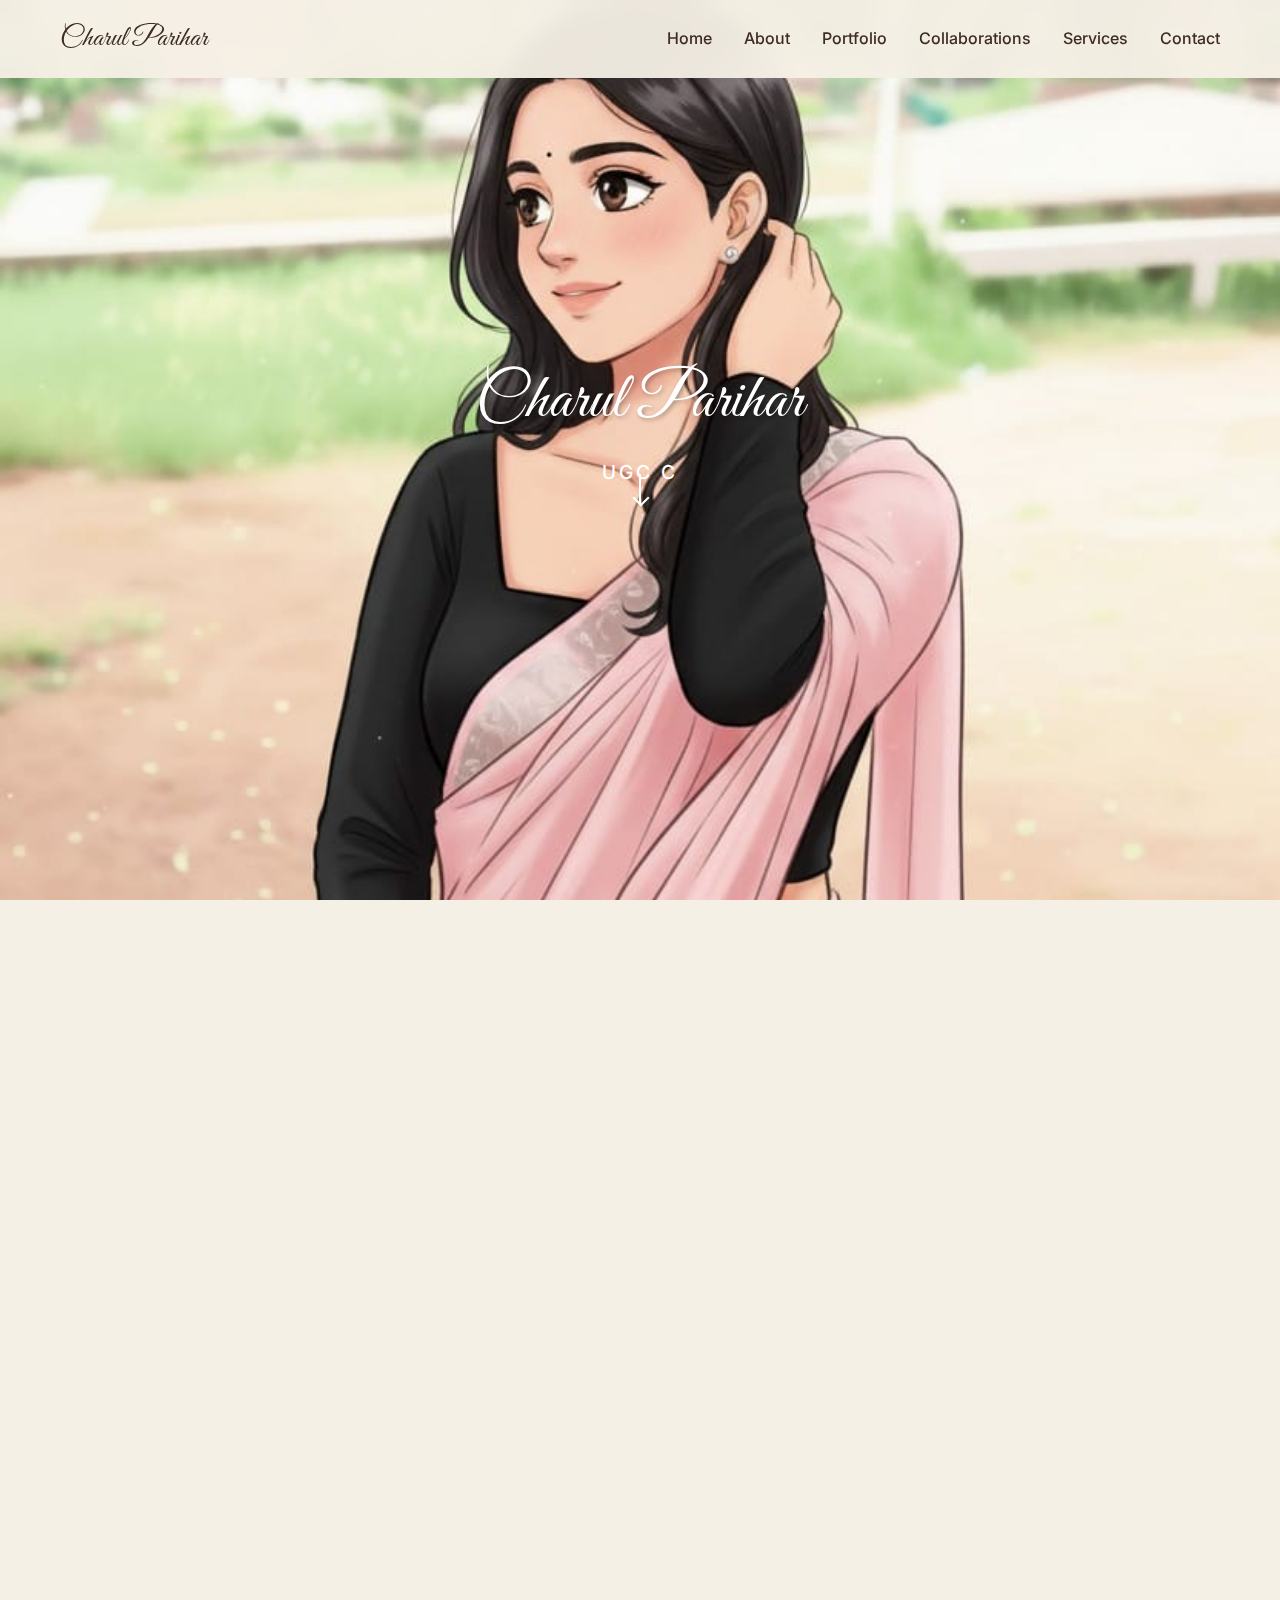
<file: index.html>
<!DOCTYPE html>
<html lang="en">
<head>
    <meta charset="UTF-8">
    <meta name="viewport" content="width=device-width, initial-scale=1.0">
    <title>Charul Parihar - UGC Creator</title>
    
    <!-- Google Fonts -->
    <link rel="preconnect" href="https://fonts.googleapis.com">
    <link rel="preconnect" href="https://fonts.gstatic.com" crossorigin>
    <link href="https://fonts.googleapis.com/css2?family=Playfair+Display:wght@400;500;600;700&family=Inter:wght@300;400;500;600&family=Great+Vibes&family=Dancing+Script:wght@400;500;600;700&display=swap" rel="stylesheet">
    
    <!-- Swiper CSS -->
    <link rel="stylesheet" href="https://cdn.jsdelivr.net/npm/swiper@11/swiper-bundle.min.css">
    
    <!-- Custom CSS -->
    <link rel="stylesheet" href="style.css">
</head>
<body>
    <!-- Navigation -->
    <nav class="navbar">
        <div class="nav-container">
            <div class="nav-logo">
                <span class="logo-text">Charul Parihar</span>
            </div>
            <div class="nav-menu" id="nav-menu">
                <a href="#home" class="nav-link">Home</a>
                <a href="#about" class="nav-link">About</a>
                <a href="#portfolio" class="nav-link">Portfolio</a>
                <a href="#collaborations" class="nav-link">Collaborations</a>
                <a href="#services" class="nav-link">Services</a>
                <a href="#contact" class="nav-link">Contact</a>
            </div>
            <div class="hamburger" id="hamburger">
                <span class="bar"></span>
                <span class="bar"></span>
                <span class="bar"></span>
            </div>
        </div>
    </nav>

    <!-- Hero Section -->
    <section id="home" class="hero">
        <div class="hero-background">
            <img src="./Anime.jpg" alt="Charul Parihar" class="hero-image">
            <div class="hero-overlay"></div>
        </div>
        <div class="hero-content">
            <h1 class="hero-name">Charul Parihar</h1>
            <p class="hero-title">UGC CREATOR</p>
            <div class="scroll-indicator">
                <div class="scroll-arrow"></div>
            </div>
        </div>
    </section>

    <!-- About Section -->
    <section id="about" class="about">
        <div class="container">
            <div class="about-content">
                <div class="about-images">
                    <div class="profile-image-container">
                        <img src="./Profile.jpg" alt="Charul Parihar" class="profile-image">
                    </div>
                </div>
                <div class="about-text">
                    <h2 class="section-title">ABOUT ME</h2>
                    <h3 class="about-name">Charul Parihar</h3>
                    <p class="about-description">
                        I am a dedicated fashion enthusiast who thrives on expressing my unique personality through creative and stylish outfit choices. Fashion is my Canvas for self - expression , and I constantly explore new trends and ideas to curate distinctive looks that reflect my individuality . My love for fashion extends beyond a hobby , it's an integral part of who I am , allowing me to showcase my creativity and personality to the world .
                    </p>
                    <div class="about-stats">
                        <div class="stat">
                            <span class="stat-number">2+</span>
                            <span class="stat-label">Years Experience</span>
                        </div>
                        <div class="stat">
                            <span class="stat-number">50+</span>
                            <span class="stat-label">Brands Worked With</span>
                        </div>
                        <div class="stat">
                            <span class="stat-number">100+</span>
                            <span class="stat-label">Projects Completed</span>
                        </div>
                    </div>
                </div>
            </div>
        </div>
    </section>

    <!-- Portfolio Quote Section -->
    <section class="portfolio-quote">
        <div class="quote-background">
            <img src="[data-uri]" alt="Portfolio Background" class="quote-image">
            <div class="quote-overlay"></div>
        </div>
        <div class="quote-content">
            <p class="quote-text">"Creating content that connects with your audience can result in increased conversions."</p>
            <span class="quote-author">Charul Parihar</span>
        </div>
    </section>

    <!-- Portfolio Showcase -->
    <section id="portfolio" class="portfolio">
        <div class="container">
            <h2 class="section-title">PORTFOLIO</h2>
            <div class="portfolio-carousel">
                <div class="swiper portfolio-swiper">
                    <div class="swiper-wrapper">
                        <div class="swiper-slide">
                            <div class="portfolio-item">
                                <img src="./P1.jpg" alt="Portfolio 1" class="portfolio-image">
                                <div class="portfolio-overlay">
                                    <h4>Lifestyle Content</h4>
                                    <p>Authentic daily moments</p>
                                </div>
                            </div>
                        </div>
                        <div class="swiper-slide">
                            <div class="portfolio-item">
                                <img src="./P2.jpg" alt="Portfolio 2" class="portfolio-image">
                                <div class="portfolio-overlay">
                                    <h4>Product Showcase</h4>
                                    <p>Creative product photography</p>
                                </div>
                            </div>
                        </div>
                        <div class="swiper-slide">
                            <div class="portfolio-item">
                                <img src="./P4.jpg" alt="Portfolio 3" class="portfolio-image">
                                <div class="portfolio-overlay">
                                    <h4>Brand Collaboration</h4>
                                    <p>Strategic brand partnerships</p>
                                </div>
                            </div>
                        </div>
                        <div class="swiper-slide">
                            <div class="portfolio-item">
                                <img src="./P3.jpg" alt="Portfolio 4" class="portfolio-image">
                                <div class="portfolio-overlay">
                                    <h4>Social Media Content</h4>
                                    <p>Engaging social posts</p>
                                </div>
                            </div>
                        </div>
                    </div>
                    <div class="swiper-pagination"></div>
                    <div class="swiper-button-next"></div>
                    <div class="swiper-button-prev"></div>
                </div>
            </div>
        </div>
    </section>

    <!-- Collaborations Section -->
    <section id="collaborations" class="collaborations">
        <div class="container">
            <h2 class="section-title">COLLABORATIONS</h2>
            <p class="collaborations-intro">Check out my latest brand collaborations and Instagram content</p>
            <div class="collaborations-carousel">
                <div class="swiper collaborations-swiper">
                    <div class="swiper-wrapper">
                        <div class="swiper-slide">
                            <div class="collaboration-item">
                                <div class="collaboration-image">
                                    <div class="instagram-thumbnail" data-url="https://www.instagram.com/reel/DPA9zzakyXP/?igsh=MTUzaDNrd2xhOHdrNQ==">
                                        <div class="loading-placeholder">
                                            <div class="loading-spinner"></div>
                                            <p>Loading Instagram content...</p>
                                        </div>
                                    </div>
                                    <div class="collaboration-overlay">
                                        <div class="collaboration-content">
                                            <h4>Fashion Brand Partnership</h4>
                                            <p>Lifestyle content creation for sustainable fashion brand</p>
                                            <a href="https://www.instagram.com/reel/DPA9zzakyXP/?igsh=MTUzaDNrd2xhOHdrNQ==" target="_blank" class="collab-link">View Post</a>
                                        </div>
                                    </div>
                                </div>
                            </div>
                        </div>
                        <div class="swiper-slide">
                            <div class="collaboration-item">
                                <div class="collaboration-image">
                                    <div class="instagram-thumbnail" data-url="https://www.instagram.com/reel/DO-nS3LEk4q/?igsh=MTIweDlsY3U3NHhkdw==">
                                        <div class="loading-placeholder">
                                            <div class="loading-spinner"></div>
                                            <p>Loading Instagram content...</p>
                                        </div>
                                    </div>
                                    <div class="collaboration-overlay">
                                        <div class="collaboration-content">
                                            <h4>Beauty Product Launch</h4>
                                            <p>Product showcase and review for new skincare line</p>
                                            <a href="https://www.instagram.com/reel/DO-nS3LEk4q/?igsh=MTIweDlsY3U3NHhkdw==" target="_blank" class="collab-link">View Post</a>
                                        </div>
                                    </div>
                                </div>
                            </div>
                        </div>
                        <div class="swiper-slide">
                            <div class="collaboration-item">
                                <div class="collaboration-image">
                                    <div class="instagram-thumbnail" data-url="https://www.instagram.com/reel/DF2dGXrTwOd/?igsh=MXF0eDN4bzNwZTFiZQ==">
                                        <div class="loading-placeholder">
                                            <div class="loading-spinner"></div>
                                            <p>Loading Instagram content...</p>
                                        </div>
                                    </div>
                                    <div class="collaboration-overlay">
                                        <div class="collaboration-content">
                                            <h4>Lifestyle Brand Campaign</h4>
                                            <p>Authentic daily moments for home decor brand</p>
                                            <a href="https://www.instagram.com/reel/DF2dGXrTwOd/?igsh=MXF0eDN4bzNwZTFiZQ==" target="_blank" class="collab-link">View Post</a>
                                        </div>
                                    </div>
                                </div>
                            </div>
                        </div>
                        <div class="swiper-slide">
                            <div class="collaboration-item">
                                <div class="collaboration-image">
                                    <div class="instagram-thumbnail" data-url="https://www.instagram.com/reel/DOigQ_JEVfG/?igsh=MXY2cGIwam5xNXB5Mw==">
                                        <div class="loading-placeholder">
                                            <div class="loading-spinner"></div>
                                            <p>Loading Instagram content...</p>
                                        </div>
                                    </div>
                                    <div class="collaboration-overlay">
                                        <div class="collaboration-content">
                                            <h4>Fitness Brand Partnership</h4>
                                            <p>Workout content and product integration</p>
                                            <a href="https://www.instagram.com/reel/DOigQ_JEVfG/?igsh=MXY2cGIwam5xNXB5Mw==" target="_blank" class="collab-link">View Post</a>
                                        </div>
                                    </div>
                                </div>
                            </div>
                        </div>
                        <div class="swiper-slide">
                            <div class="collaboration-item">
                                <div class="collaboration-image">
                                    <div class="instagram-thumbnail" data-url="https://www.instagram.com/reel/DO-FAJkAT2z/?igsh=MW02NXhnMXF5b3dxMQ==">
                                        <div class="loading-placeholder">
                                            <div class="loading-spinner"></div>
                                            <p>Loading Instagram content...</p>
                                        </div>
                                    </div>
                                    <div class="collaboration-overlay">
                                        <div class="collaboration-content">
                                            <h4>Food & Beverage Brand</h4>
                                            <p>Creative food photography and recipe content</p>
                                            <a href="https://www.instagram.com/reel/DO-FAJkAT2z/?igsh=MW02NXhnMXF5b3dxMQ==" target="_blank" class="collab-link">View Post</a>
                                        </div>
                                    </div>
                                </div>
                            </div>
                        </div>
                        <div class="swiper-slide">
                            <div class="collaboration-item">
                                <div class="collaboration-image">
                                    <div class="instagram-thumbnail" data-url="https://www.instagram.com/reel/DOxM85XgYzh/?igsh=azg0a2F6aXRtejdr">
                                        <div class="loading-placeholder">
                                            <div class="loading-spinner"></div>
                                            <p>Loading Instagram content...</p>
                                        </div>
                                    </div>
                                    <div class="collaboration-overlay">
                                        <div class="collaboration-content">
                                            <h4>Tech Brand Collaboration</h4>
                                            <p>Gadget review and lifestyle integration</p>
                                            <a href="https://www.instagram.com/reel/DOxM85XgYzh/?igsh=azg0a2F6aXRtejdr" target="_blank" class="collab-link">View Post</a>
                                        </div>
                                    </div>
                                </div>
                            </div>
                        </div>
                        <div class="swiper-slide">
                            <div class="collaboration-item">
                                <div class="collaboration-image">
                                    <div class="instagram-thumbnail" data-url="https://www.instagram.com/reel/DO_E9eCEWbF/?igsh=ZGNtNjh1bmw5bjBk">
                                        <div class="loading-placeholder">
                                            <div class="loading-spinner"></div>
                                            <p>Loading Instagram content...</p>
                                        </div>
                                    </div>
                                    <div class="collaboration-overlay">
                                        <div class="collaboration-content">
                                            <h4>Lifestyle Content Creation</h4>
                                            <p>Authentic daily moments and brand storytelling</p>
                                            <a href="https://www.instagram.com/reel/DO_E9eCEWbF/?igsh=ZGNtNjh1bmw5bjBk" target="_blank" class="collab-link">View Post</a>
                                        </div>
                                    </div>
                                </div>
                            </div>
                        </div>
                    </div>
                    <div class="swiper-pagination"></div>
                    <div class="swiper-button-next"></div>
                    <div class="swiper-button-prev"></div>
                </div>
            </div>
            <div class="collaborations-cta">
                <p class="collaborations-text">Interested in collaborating with me?</p>
                <a href="#contact" class="cta-button">Let's Work Together</a>
            </div>
        </div>
    </section>

    <!-- Services Section -->
    <section id="services" class="services">
        <div class="container">
            <h2 class="section-title">SERVICES</h2>
            <div class="services-grid">
                <div class="service-card">
                    <div class="service-icon">📱</div>
                    <h3>Social Media Content</h3>
                    <p>Instagram posts, stories, and reels that engage your audience and drive conversions.</p>
                </div>
                <div class="service-card">
                    <div class="service-icon">🎥</div>
                    <h3>Video Production</h3>
                    <p>High-quality video content for TikTok, Instagram Reels, and YouTube Shorts.</p>
                </div>
                <div class="service-card">
                    <div class="service-icon">📸</div>
                    <h3>Product Photography</h3>
                    <p>Stunning product shots that showcase your brand in the best light.</p>
                </div>
                <div class="service-card">
                    <div class="service-icon">🤝</div>
                    <h3>Brand Partnerships</h3>
                    <p>Long-term collaborations that build authentic relationships with your audience.</p>
                </div>
                <div class="service-card">
                    <div class="service-icon">📊</div>
                    <h3>Content Strategy</h3>
                    <p>Data-driven content planning to maximize engagement and ROI.</p>
                </div>
            </div>
        </div>
    </section>

    <!-- Why UGC Section -->
    <section class="why-ugc">
        <div class="container">
            <div class="why-content">
                <div class="why-text">
                    <h2 class="section-subtitle">WHY UGC</h2>
                    <h3 class="why-title">Why Choose UGC?</h3>
                    <p class="why-description">
                        Choosing a UGC creator can bring numerous benefits to your brand or business. By collaborating with a UGC creator, you can harness the power of authentic content that resonates with your target audience. UGC creators like me understand the nuances of social media platforms and can create content that feels genuine and relatable.
                    </p>
                    <ul class="why-benefits">
                        <li>Authentic storytelling that builds trust</li>
                        <li>Trend-aware content that performs well</li>
                        <li>Cost-effective compared to traditional advertising</li>
                        <li>Higher engagement rates and conversion</li>
                        <li>Fresh perspective on your brand</li>
                    </ul>
                </div>
                <div class="why-cta">
                    <a href="#contact" class="cta-button">Work With Me</a>
                </div>
            </div>
        </div>
    </section>

    <!-- Testimonials Section -->
    <section class="testimonials">
        <div class="container">
            <h2 class="section-title">What My Clients Say</h2>
            <div class="testimonials-carousel">
                <div class="swiper testimonials-swiper">
                    <div class="swiper-wrapper">
                        <div class="swiper-slide">
                            <div class="testimonial-card">
                                <div class="testimonial-content">
                                    <p>"Charul is incredibly fast and always on trend. She's become our go-to UGC creator as she is always so reliable and completely understands our consumer."</p>
                                </div>
                                <div class="testimonial-author">
                                    <div class="author-avatar">L</div>
                                    <div class="author-info">
                                        <h4>Mehak</h4>
                                        <span>Brand Manager</span>
                                    </div>
                                </div>
                            </div>
                        </div>
                        <div class="swiper-slide">
                            <div class="testimonial-card">
                                <div class="testimonial-content">
                                    <p>"Working with Charul was a game-changer for our brand. Her content consistently outperforms our expectations and drives real results."</p>
                                </div>
                                <div class="testimonial-author">
                                    <div class="author-avatar">S</div>
                                    <div class="author-info">
                                        <h4>Khushi</h4>
                                        <span>Marketing Director</span>
                                    </div>
                                </div>
                            </div>
                        </div>
                        <div class="swiper-slide">
                            <div class="testimonial-card">
                                <div class="testimonial-content">
                                    <p>"Charul's understanding of Gen-Z culture and social media trends is unmatched. She creates content that truly resonates with our target audience."</p>
                                </div>
                                <div class="testimonial-author">
                                    <div class="author-avatar">M</div>
                                    <div class="author-info">
                                        <h4>Dev</h4>
                                        <span>Creative Director</span>
                                    </div>
                                </div>
                            </div>
                        </div>
                    </div>
                    <div class="swiper-pagination"></div>
                </div>
            </div>
        </div>
    </section>

    <!-- Contact Section -->
    <section id="contact" class="contact">
        <div class="container">
            <div class="contact-content">
                <div class="contact-info">
                    <h2 class="section-title">Contact Me</h2>
                    <p class="contact-intro">
                        I am currently taking bookings for the new year, please get in touch today so I can block out some time for you.
                    </p>
                    <div class="contact-details">
                        <div class="contact-item">
                            <span class="contact-icon">📧</span>
                            <a href="mailto:charulparihar163@gmail.com" class="contact-link">charulparihar163@gmail.com</a>
                        </div>
                        <div class="contact-item">
                            <span class="contact-icon">📱</span>
                            <a href="https://instagram.com/cherryyy.73" target="_blank" class="contact-link">@cherryyy.73</a>
                        </div>
                        
                        
                    </div>
                </div>
                <div class="contact-form">
                    <form action="mailto:charulparihar163@gmail.com" method="post" enctype="text/plain">
                        <div class="form-group">
                            <input type="text" name="name" placeholder="Your Name" required>
                        </div>
                        <div class="form-group">
                            <input type="email" name="email" placeholder="Your Email" required>
                        </div>
                        <div class="form-group">
                            <input type="text" name="subject" placeholder="Subject" required>
                        </div>
                        <div class="form-group">
                            <textarea name="message" placeholder="Your Message" rows="5" required></textarea>
                        </div>
                        <button type="submit" class="submit-button">Send Message</button>
                    </form>
                </div>
            </div>
        </div>
    </section>

    <!-- Thank You Section -->
    <section class="thank-you">
        <div class="thank-you-background">
            <img src="./Thank%20you.jpg" alt="Thank You Background" class="thank-you-image">
            <div class="thank-you-overlay"></div>
        </div>
        <div class="thank-you-content">
            <h2 class="thank-you-text">Thank You</h2>
            <p class="thank-you-name">Charul Parihar</p>
        </div>
    </section>

    <!-- Floating CTA Button -->
    <div class="floating-cta">
        <a href="#contact" class="floating-button">Let's Work Together</a>
    </div>

    <!-- Scripts -->
    <script src="https://cdn.jsdelivr.net/npm/swiper@11/swiper-bundle.min.js"></script>
    <script src="script.js"></script>
</body>
</html>
</file>
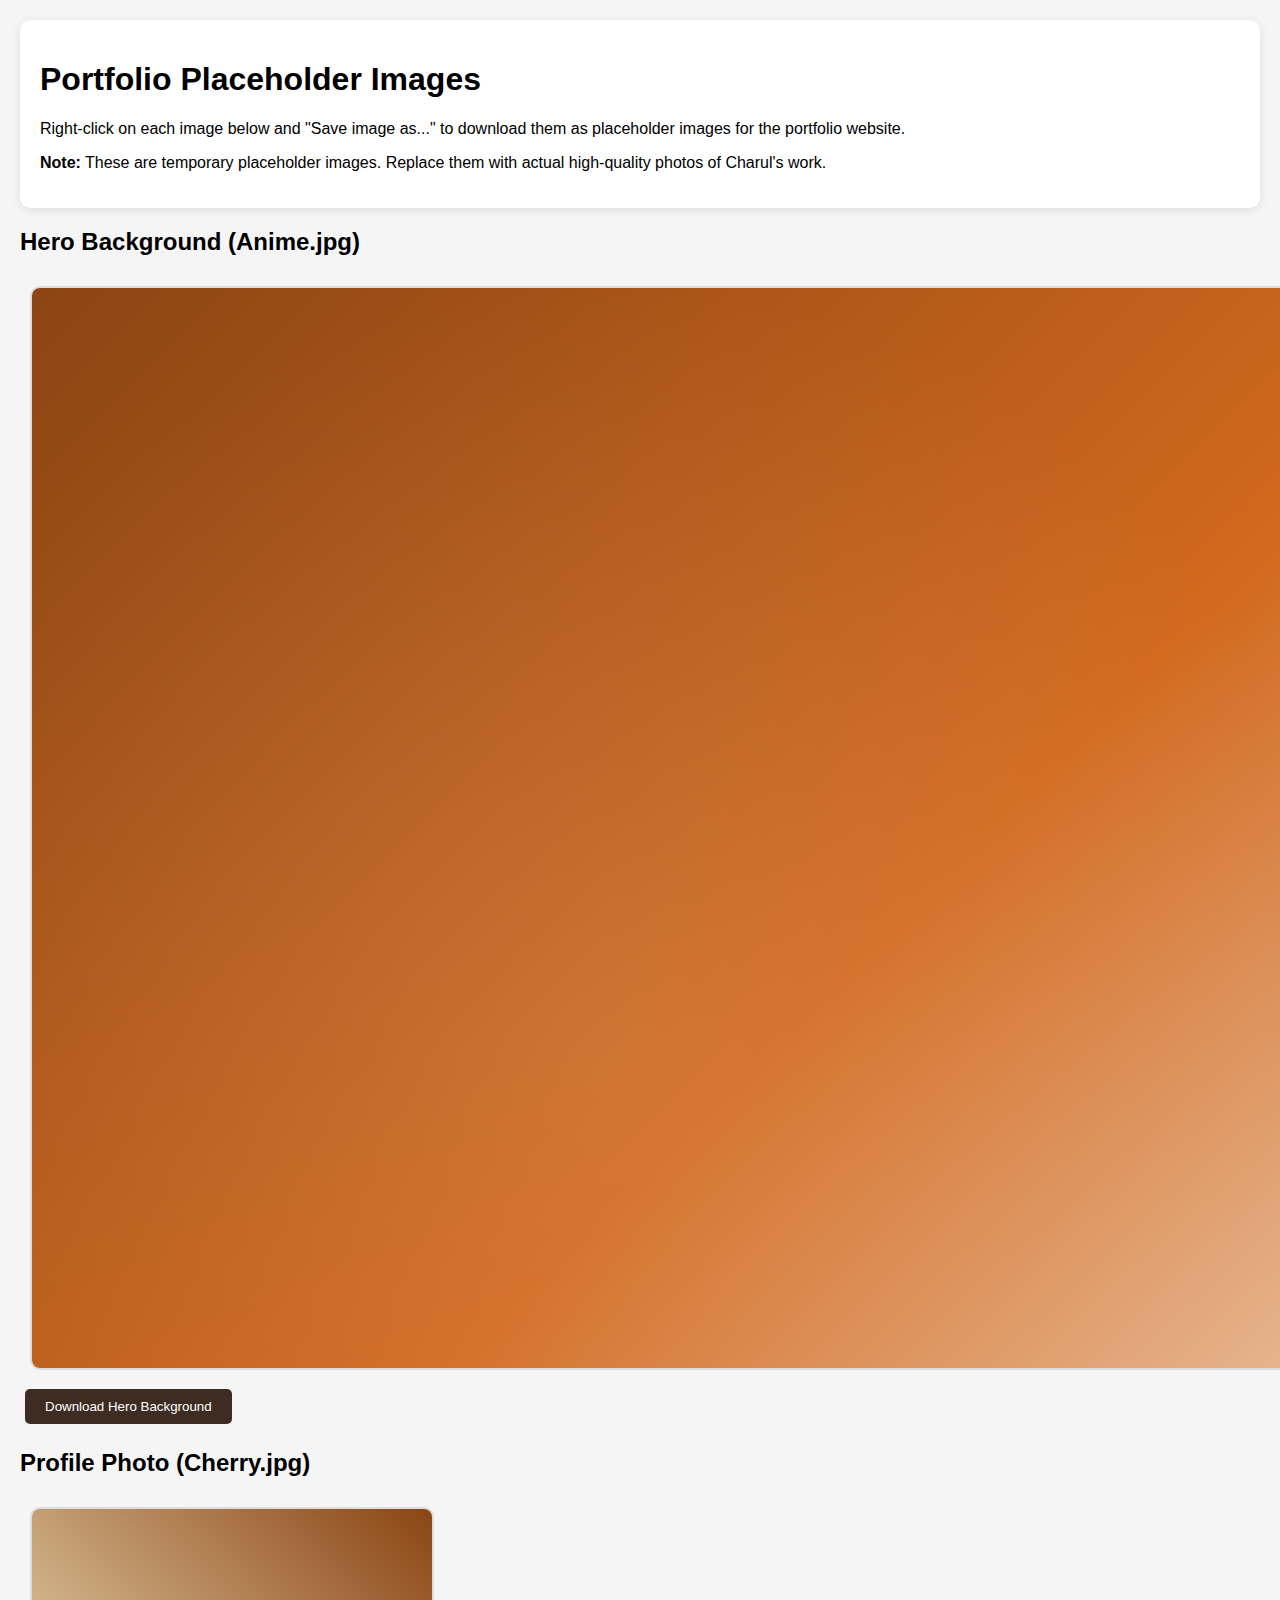
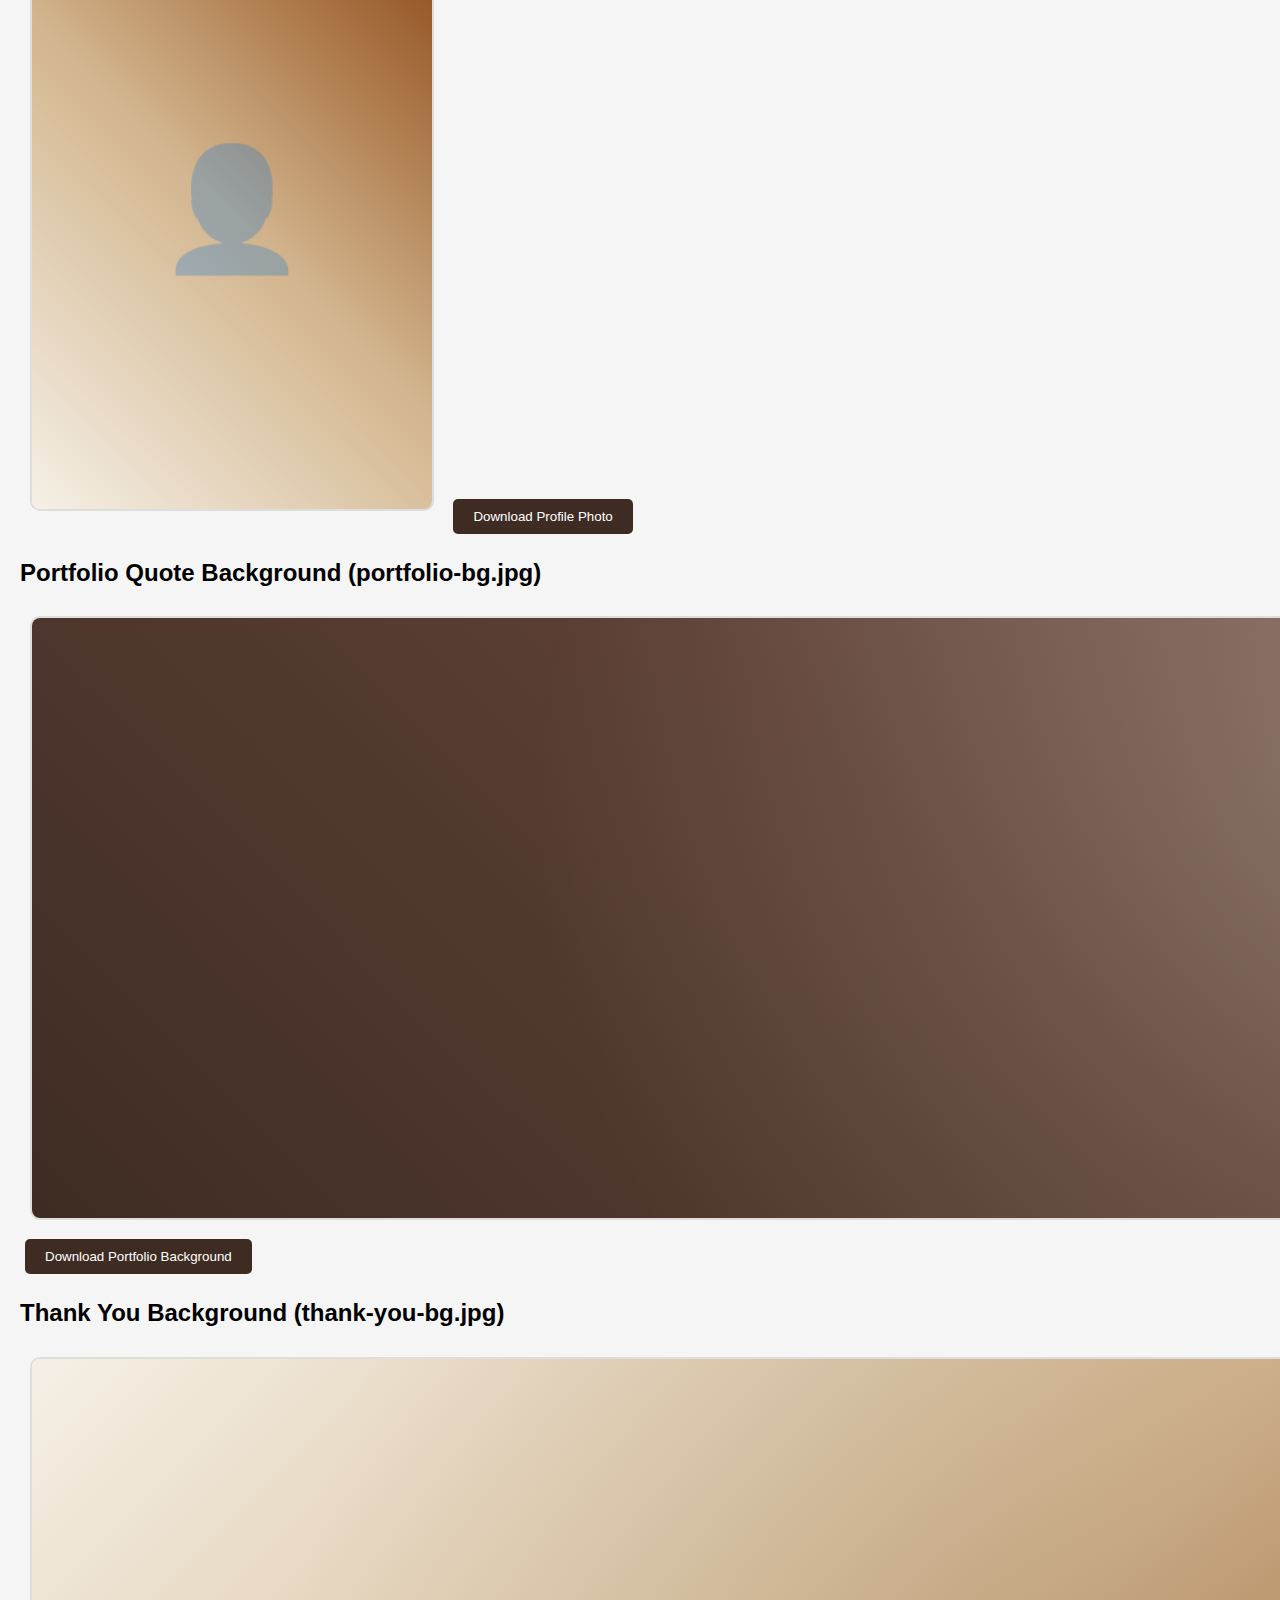
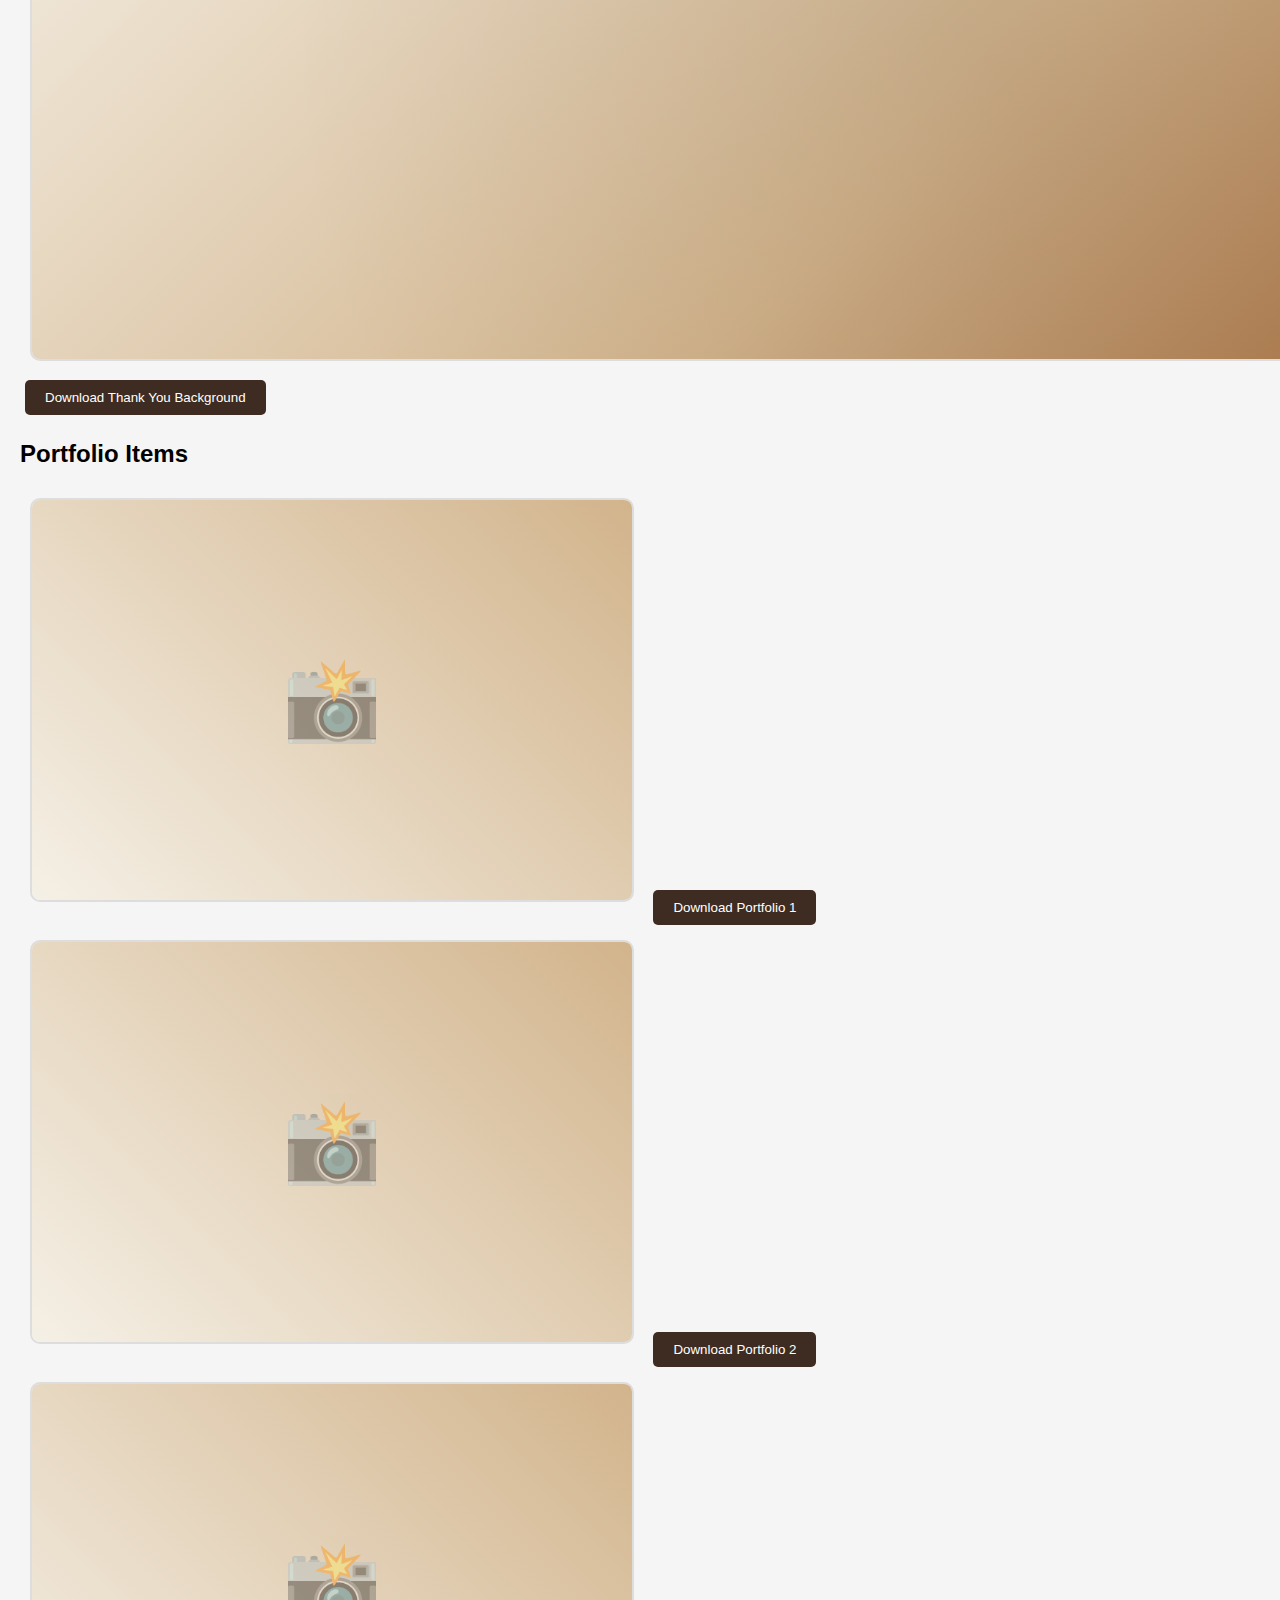
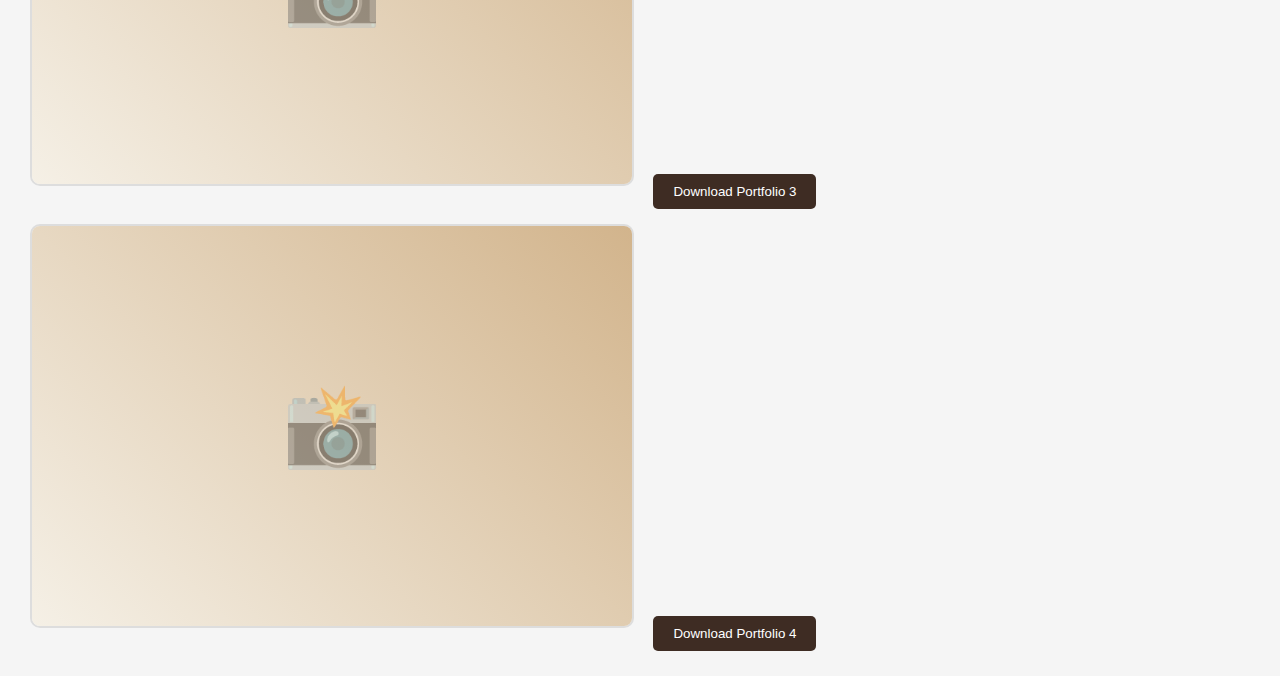
<file: placeholder-generator.html>
<!DOCTYPE html>
<html lang="en">
<head>
    <meta charset="UTF-8">
    <meta name="viewport" content="width=device-width, initial-scale=1.0">
    <title>Placeholder Image Generator</title>
    <style>
        body {
            font-family: Arial, sans-serif;
            margin: 20px;
            background: #f5f5f5;
        }
        .placeholder {
            display: inline-block;
            margin: 10px;
            border: 2px solid #ddd;
            border-radius: 10px;
            overflow: hidden;
        }
        .hero-bg {
            width: 1920px;
            height: 1080px;
            background: linear-gradient(135deg, #8B4513 0%, #D2691E 50%, #F5F0E6 100%);
            position: relative;
        }
        .hero-bg::before {
            content: '';
            position: absolute;
            top: 0;
            left: 0;
            right: 0;
            bottom: 0;
            background: radial-gradient(circle at 30% 70%, rgba(255,255,255,0.1) 0%, transparent 50%);
        }
        .profile-img {
            width: 400px;
            height: 600px;
            background: linear-gradient(45deg, #F5F0E6 0%, #D2B48C 50%, #8B4513 100%);
            position: relative;
        }
        .profile-img::before {
            content: '👤';
            position: absolute;
            top: 50%;
            left: 50%;
            transform: translate(-50%, -50%);
            font-size: 120px;
            opacity: 0.3;
        }
        .portfolio-bg {
            width: 1920px;
            height: 600px;
            background: linear-gradient(45deg, #3E2C23 0%, #5D4037 50%, #8D6E63 100%);
            position: relative;
        }
        .portfolio-bg::before {
            content: '';
            position: absolute;
            top: 0;
            left: 0;
            right: 0;
            bottom: 0;
            background: radial-gradient(circle at 70% 30%, rgba(245,240,230,0.2) 0%, transparent 60%);
        }
        .thank-you-bg {
            width: 1920px;
            height: 600px;
            background: linear-gradient(135deg, #F5F0E6 0%, #D2B48C 50%, #8B4513 100%);
            position: relative;
        }
        .thank-you-bg::before {
            content: '';
            position: absolute;
            top: 0;
            left: 0;
            right: 0;
            bottom: 0;
            background: radial-gradient(circle at 50% 50%, rgba(62,44,35,0.1) 0%, transparent 70%);
        }
        .portfolio-item {
            width: 600px;
            height: 400px;
            background: linear-gradient(45deg, #F5F0E6 0%, #D2B48C 100%);
            position: relative;
        }
        .portfolio-item::before {
            content: '📸';
            position: absolute;
            top: 50%;
            left: 50%;
            transform: translate(-50%, -50%);
            font-size: 80px;
            opacity: 0.4;
        }
        .portfolio-item:nth-child(2) {
            background: linear-gradient(45deg, #8B4513 0%, #D2691E 100%);
        }
        .portfolio-item:nth-child(3) {
            background: linear-gradient(45deg, #5D4037 0%, #8D6E63 100%);
        }
        .portfolio-item:nth-child(4) {
            background: linear-gradient(45deg, #3E2C23 0%, #5D4037 100%);
        }
        .instructions {
            background: white;
            padding: 20px;
            border-radius: 10px;
            margin-bottom: 20px;
            box-shadow: 0 2px 10px rgba(0,0,0,0.1);
        }
        .download-btn {
            background: #3E2C23;
            color: white;
            padding: 10px 20px;
            border: none;
            border-radius: 5px;
            cursor: pointer;
            margin: 5px;
        }
        .download-btn:hover {
            background: #5D4037;
        }
    </style>
</head>
<body>
    <div class="instructions">
        <h1>Portfolio Placeholder Images</h1>
        <p>Right-click on each image below and "Save image as..." to download them as placeholder images for the portfolio website.</p>
        <p><strong>Note:</strong> These are temporary placeholder images. Replace them with actual high-quality photos of Charul's work.</p>
    </div>

    <h2>Hero Background (Anime.jpg)</h2>
    <div class="placeholder">
        <div class="hero-bg"></div>
    </div>
    <button class="download-btn" onclick="downloadImage('hero-bg', 'Anime.jpg')">Download Hero Background</button>

    <h2>Profile Photo (Cherry.jpg)</h2>
    <div class="placeholder">
        <div class="profile-img"></div>
    </div>
    <button class="download-btn" onclick="downloadImage('profile-img', 'Cherry.jpg')">Download Profile Photo</button>

    <h2>Portfolio Quote Background (portfolio-bg.jpg)</h2>
    <div class="placeholder">
        <div class="portfolio-bg"></div>
    </div>
    <button class="download-btn" onclick="downloadImage('portfolio-bg', 'portfolio-bg.jpg')">Download Portfolio Background</button>

    <h2>Thank You Background (thank-you-bg.jpg)</h2>
    <div class="placeholder">
        <div class="thank-you-bg"></div>
    </div>
    <button class="download-btn" onclick="downloadImage('thank-you-bg', 'thank-you-bg.jpg')">Download Thank You Background</button>

    <h2>Portfolio Items</h2>
    <div class="placeholder">
        <div class="portfolio-item"></div>
    </div>
    <button class="download-btn" onclick="downloadImage('portfolio-item', 'portfolio-1.jpg')">Download Portfolio 1</button>

    <div class="placeholder">
        <div class="portfolio-item"></div>
    </div>
    <button class="download-btn" onclick="downloadImage('portfolio-item', 'portfolio-2.jpg')">Download Portfolio 2</button>

    <div class="placeholder">
        <div class="portfolio-item"></div>
    </div>
    <button class="download-btn" onclick="downloadImage('portfolio-item', 'portfolio-3.jpg')">Download Portfolio 3</button>

    <div class="placeholder">
        <div class="portfolio-item"></div>
    </div>
    <button class="download-btn" onclick="downloadImage('portfolio-item', 'portfolio-4.jpg')">Download Portfolio 4</button>

    <script>
        function downloadImage(elementClass, filename) {
            const element = document.querySelector('.' + elementClass);
            const canvas = document.createElement('canvas');
            const ctx = canvas.getContext('2d');
            
            // Set canvas size
            canvas.width = element.offsetWidth;
            canvas.height = element.offsetHeight;
            
            // Get computed styles
            const styles = window.getComputedStyle(element);
            const background = styles.background;
            
            // Create gradient based on background
            if (background.includes('linear-gradient')) {
                // This is a simplified approach - in a real implementation,
                // you'd parse the CSS gradient and recreate it on canvas
                ctx.fillStyle = '#F5F0E6';
                ctx.fillRect(0, 0, canvas.width, canvas.height);
            }
            
            // Convert to image and download
            const link = document.createElement('a');
            link.download = filename;
            link.href = canvas.toDataURL('image/jpeg', 0.8);
            link.click();
        }
    </script>
</body>
</html>
</file>
<file: style.css>
/* Reset and Base Styles */
* {
    margin: 0;
    padding: 0;
    box-sizing: border-box;
}

:root {
    --beige: #F5F0E6;
    --dark-brown: #3E2C23;
    --white: #FFFFFF;
    --light-beige: #FAF7F0;
    --accent-brown: #5D4037;
    --text-light: #8D6E63;
}

html {
    scroll-behavior: smooth;
}

body {
    font-family: 'Inter', sans-serif;
    line-height: 1.6;
    color: var(--dark-brown);
    background-color: var(--beige);
    overflow-x: hidden;
}

.container {
    max-width: 1200px;
    margin: 0 auto;
    padding: 0 20px;
}

/* Typography */
h1, h2, h3, h4, h5, h6 {
    font-family: 'Playfair Display', serif;
    font-weight: 600;
    line-height: 1.2;
}

.section-title {
    font-size: 1.2rem;
    font-weight: 500;
    color: var(--text-light);
    text-transform: uppercase;
    letter-spacing: 2px;
    margin-bottom: 2rem;
}

/* Navigation */
.navbar {
    position: fixed;
    top: 0;
    width: 100%;
    background-color: rgba(245, 240, 230, 0.95);
    backdrop-filter: blur(10px);
    z-index: 1000;
    transition: all 0.3s ease;
}

.nav-container {
    max-width: 1200px;
    margin: 0 auto;
    padding: 1rem 20px;
    display: flex;
    justify-content: space-between;
    align-items: center;
}

.logo-text {
    font-family: 'Great Vibes', cursive;
    font-size: 1.8rem;
    color: var(--dark-brown);
    font-weight: 500;
}

.nav-menu {
    display: flex;
    gap: 2rem;
}

.nav-link {
    text-decoration: none;
    color: var(--dark-brown);
    font-weight: 500;
    transition: color 0.3s ease;
    position: relative;
}

.nav-link:hover {
    color: var(--accent-brown);
}

.nav-link::after {
    content: '';
    position: absolute;
    bottom: -5px;
    left: 0;
    width: 0;
    height: 2px;
    background-color: var(--accent-brown);
    transition: width 0.3s ease;
}

.nav-link:hover::after {
    width: 100%;
}

.hamburger {
    display: none;
    flex-direction: column;
    cursor: pointer;
}

.bar {
    width: 25px;
    height: 3px;
    background-color: var(--dark-brown);
    margin: 3px 0;
    transition: 0.3s;
}

/* Hero Section */
.hero {
    height: 100vh;
    position: relative;
    display: flex;
    align-items: center;
    justify-content: center;
    overflow: hidden;
}

.hero-background {
    position: absolute;
    top: 0;
    left: 0;
    width: 100%;
    height: 100%;
    z-index: -2;
}

.hero-image {
    width: 100%;
    height: 100%;
    object-fit: cover;
    object-position: center;
}

.hero-overlay {
    position: absolute;
    top: 0;
    left: 0;
    width: 100%;
    height: 100%;
    background: linear-gradient(135deg, rgba(62, 44, 35, 0.4) 0%, rgba(245, 240, 230, 0.3) 100%);
    z-index: -1;
}

.hero-content {
    text-align: center;
    color: var(--white);
    z-index: 1;
    animation: fadeInUp 1s ease-out;
}

.hero-name {
    font-family: 'Great Vibes', cursive;
    font-size: 4rem;
    font-weight: 400;
    margin-bottom: 1rem;
    text-shadow: 2px 2px 4px rgba(0, 0, 0, 0.3);
}

.hero-title {
    font-size: 1.2rem;
    font-weight: 500;
    letter-spacing: 3px;
    text-transform: uppercase;
    margin-bottom: 3rem;
}

.scroll-indicator {
    position: absolute;
    bottom: 2rem;
    left: 50%;
    transform: translateX(-50%);
    animation: bounce 2s infinite;
}

.scroll-arrow {
    width: 2px;
    height: 30px;
    background-color: var(--white);
    position: relative;
}

.scroll-arrow::after {
    content: '';
    position: absolute;
    bottom: 0;
    left: -4px;
    width: 10px;
    height: 10px;
    border-right: 2px solid var(--white);
    border-bottom: 2px solid var(--white);
    transform: rotate(45deg);
}

/* About Section */
.about {
    padding: 6rem 0;
    background-color: var(--beige);
}

.about-content {
    display: grid;
    grid-template-columns: 1fr 2fr;
    gap: 4rem;
    align-items: center;
}

.about-images {
    display: flex;
    justify-content: center;
}

.profile-image-container {
    position: relative;
    overflow: hidden;
    border-radius: 20px;
    box-shadow: 0 20px 40px rgba(62, 44, 35, 0.1);
    transition: transform 0.3s ease;
}

.profile-image-container:hover {
    transform: scale(1.05);
}

.profile-image {
    width: 300px;
    height: 400px;
    object-fit: cover;
    transition: transform 0.3s ease;
}

.profile-image-container:hover .profile-image {
    transform: scale(1.1);
}

.about-text {
    padding-left: 2rem;
}

.about-name {
    font-family: 'Great Vibes', cursive;
    font-size: 2.5rem;
    color: var(--dark-brown);
    margin-bottom: 1.5rem;
}

.about-description {
    font-size: 1.1rem;
    line-height: 1.8;
    color: var(--text-light);
    margin-bottom: 2rem;
}

.about-stats {
    display: grid;
    grid-template-columns: repeat(3, 1fr);
    gap: 2rem;
}

.stat {
    text-align: center;
    padding: 1.5rem;
    background-color: var(--white);
    border-radius: 15px;
    box-shadow: 0 10px 30px rgba(62, 44, 35, 0.1);
    transition: transform 0.3s ease;
}

.stat:hover {
    transform: translateY(-5px);
}

.stat-number {
    display: block;
    font-size: 2rem;
    font-weight: 700;
    color: var(--dark-brown);
    margin-bottom: 0.5rem;
}

.stat-label {
    font-size: 0.9rem;
    color: var(--text-light);
    text-transform: uppercase;
    letter-spacing: 1px;
}

/* Portfolio Quote Section */
.portfolio-quote {
    height: 60vh;
    position: relative;
    display: flex;
    align-items: center;
    justify-content: center;
    overflow: hidden;
}

.quote-background {
    position: absolute;
    top: 0;
    left: 0;
    width: 100%;
    height: 100%;
    z-index: -2;
}

.quote-image {
    width: 100%;
    height: 100%;
    object-fit: cover;
}

.quote-overlay {
    position: absolute;
    top: 0;
    left: 0;
    width: 100%;
    height: 100%;
    background: linear-gradient(135deg, rgba(62, 44, 35, 0.7) 0%, rgba(245, 240, 230, 0.5) 100%);
    z-index: -1;
}

.quote-content {
    text-align: center;
    color: var(--white);
    max-width: 800px;
    padding: 0 2rem;
}

.quote-text {
    font-size: 2rem;
    font-weight: 500;
    line-height: 1.4;
    margin-bottom: 2rem;
    text-shadow: 2px 2px 4px rgba(0, 0, 0, 0.3);
}

.quote-author {
    font-family: 'Great Vibes', cursive;
    font-size: 1.5rem;
    color: var(--white);
}

/* Portfolio Section */
.portfolio {
    padding: 6rem 0;
    background-color: var(--light-beige);
}

.portfolio-carousel {
    margin-top: 3rem;
}

.portfolio-swiper {
    padding: 2rem 0;
}

.portfolio-item {
    position: relative;
    border-radius: 20px;
    overflow: hidden;
    box-shadow: 0 20px 40px rgba(62, 44, 35, 0.1);
    transition: transform 0.3s ease;
}

.portfolio-item:hover {
    transform: translateY(-10px);
}

.portfolio-image {
    width: 100%;
    height: 400px;
    object-fit: cover;
    transition: transform 0.3s ease;
}

.portfolio-item:hover .portfolio-image {
    transform: scale(1.1);
}

.portfolio-overlay {
    position: absolute;
    bottom: 0;
    left: 0;
    right: 0;
    background: linear-gradient(transparent, rgba(62, 44, 35, 0.9));
    color: var(--white);
    padding: 2rem;
    transform: translateY(100%);
    transition: transform 0.3s ease;
}

.portfolio-item:hover .portfolio-overlay {
    transform: translateY(0);
}

.portfolio-overlay h4 {
    font-size: 1.2rem;
    margin-bottom: 0.5rem;
}

.portfolio-overlay p {
    font-size: 0.9rem;
    opacity: 0.9;
}

/* Swiper Navigation */
.swiper-button-next,
.swiper-button-prev {
    color: var(--dark-brown) !important;
    background-color: var(--white);
    width: 50px !important;
    height: 50px !important;
    border-radius: 50%;
    box-shadow: 0 10px 30px rgba(62, 44, 35, 0.2);
}

.swiper-button-next:after,
.swiper-button-prev:after {
    font-size: 20px !important;
}

.swiper-pagination-bullet {
    background-color: var(--dark-brown) !important;
    opacity: 0.3;
}

.swiper-pagination-bullet-active {
    opacity: 1 !important;
}

/* Services Section */
.services {
    padding: 6rem 0;
    background-color: var(--beige);
}

.services-grid {
    display: grid;
    grid-template-columns: repeat(auto-fit, minmax(300px, 1fr));
    gap: 2rem;
    margin-top: 3rem;
}

.service-card {
    background-color: var(--white);
    padding: 2.5rem;
    border-radius: 20px;
    text-align: center;
    box-shadow: 0 10px 30px rgba(62, 44, 35, 0.1);
    transition: all 0.3s ease;
    border: 2px solid transparent;
}

.service-card:hover {
    transform: translateY(-10px);
    box-shadow: 0 20px 40px rgba(62, 44, 35, 0.15);
    border-color: var(--accent-brown);
}

.service-icon {
    font-size: 3rem;
    margin-bottom: 1.5rem;
}

.service-card h3 {
    font-size: 1.3rem;
    color: var(--dark-brown);
    margin-bottom: 1rem;
}

.service-card p {
    color: var(--text-light);
    line-height: 1.6;
}

/* Why UGC Section */
.why-ugc {
    padding: 6rem 0;
    background-color: var(--light-beige);
}

.why-content {
    display: grid;
    grid-template-columns: 2fr 1fr;
    gap: 4rem;
    align-items: center;
}

.section-subtitle {
    font-size: 1rem;
    color: var(--text-light);
    text-transform: uppercase;
    letter-spacing: 2px;
    margin-bottom: 1rem;
}

.why-title {
    font-size: 2.5rem;
    color: var(--dark-brown);
    margin-bottom: 2rem;
}

.why-description {
    font-size: 1.1rem;
    line-height: 1.8;
    color: var(--text-light);
    margin-bottom: 2rem;
}

.why-benefits {
    list-style: none;
    padding: 0;
}

.why-benefits li {
    padding: 0.5rem 0;
    color: var(--text-light);
    position: relative;
    padding-left: 2rem;
}

.why-benefits li::before {
    content: '✓';
    position: absolute;
    left: 0;
    color: var(--accent-brown);
    font-weight: bold;
}

.cta-button {
    display: inline-block;
    background-color: var(--dark-brown);
    color: var(--white);
    padding: 1.2rem 2.5rem;
    text-decoration: none;
    border-radius: 50px;
    font-weight: 600;
    text-transform: uppercase;
    letter-spacing: 1px;
    transition: all 0.3s ease;
    box-shadow: 0 10px 30px rgba(62, 44, 35, 0.2);
}

.cta-button:hover {
    background-color: var(--accent-brown);
    transform: translateY(-3px);
    box-shadow: 0 15px 40px rgba(62, 44, 35, 0.3);
}

/* Testimonials Section */
.testimonials {
    padding: 6rem 0;
    background-color: var(--beige);
}

.testimonials-carousel {
    margin-top: 3rem;
}

.testimonial-card {
    background-color: var(--white);
    padding: 3rem;
    border-radius: 20px;
    box-shadow: 0 10px 30px rgba(62, 44, 35, 0.1);
    text-align: center;
    max-width: 600px;
    margin: 0 auto;
}

.testimonial-content p {
    font-size: 1.2rem;
    line-height: 1.6;
    color: var(--text-light);
    font-style: italic;
    margin-bottom: 2rem;
}

.testimonial-author {
    display: flex;
    align-items: center;
    justify-content: center;
    gap: 1rem;
}

.author-avatar {
    width: 50px;
    height: 50px;
    background-color: var(--accent-brown);
    color: var(--white);
    border-radius: 50%;
    display: flex;
    align-items: center;
    justify-content: center;
    font-weight: bold;
    font-size: 1.2rem;
}

.author-info h4 {
    color: var(--dark-brown);
    margin-bottom: 0.25rem;
}

.author-info span {
    color: var(--text-light);
    font-size: 0.9rem;
}

/* Contact Section */
.contact {
    padding: 6rem 0;
    background-color: var(--light-beige);
}

.contact-content {
    display: grid;
    grid-template-columns: 1fr 1fr;
    gap: 4rem;
    align-items: start;
}

.contact-intro {
    font-size: 1.1rem;
    line-height: 1.8;
    color: var(--text-light);
    margin-bottom: 2rem;
}

.contact-details {
    margin-top: 2rem;
}

.contact-item {
    display: flex;
    align-items: center;
    gap: 1rem;
    margin-bottom: 1.5rem;
}

.contact-icon {
    font-size: 1.2rem;
}

.contact-link {
    color: var(--dark-brown);
    text-decoration: none;
    font-weight: 500;
    transition: color 0.3s ease;
}

.contact-link:hover {
    color: var(--accent-brown);
}

.contact-form {
    background-color: var(--white);
    padding: 2.5rem;
    border-radius: 20px;
    box-shadow: 0 10px 30px rgba(62, 44, 35, 0.1);
}

.form-group {
    margin-bottom: 1.5rem;
}

.form-group input,
.form-group textarea {
    width: 100%;
    padding: 1rem;
    border: 2px solid var(--beige);
    border-radius: 10px;
    font-family: 'Inter', sans-serif;
    font-size: 1rem;
    transition: border-color 0.3s ease;
    background-color: var(--light-beige);
}

.form-group input:focus,
.form-group textarea:focus {
    outline: none;
    border-color: var(--accent-brown);
}

.submit-button {
    width: 100%;
    background-color: var(--dark-brown);
    color: var(--white);
    padding: 1rem;
    border: none;
    border-radius: 10px;
    font-size: 1rem;
    font-weight: 600;
    cursor: pointer;
    transition: background-color 0.3s ease;
}

.submit-button:hover {
    background-color: var(--accent-brown);
}

/* Thank You Section */
.thank-you {
    height: 60vh;
    position: relative;
    display: flex;
    align-items: center;
    justify-content: center;
    overflow: hidden;
}

.thank-you-background {
    position: absolute;
    top: 0;
    left: 0;
    width: 100%;
    height: 100%;
    z-index: -2;
}

.thank-you-image {
    width: 100%;
    height: 100%;
    object-fit: cover;
}

.thank-you-overlay {
    position: absolute;
    top: 0;
    left: 0;
    width: 100%;
    height: 100%;
    background: linear-gradient(135deg, rgba(62, 44, 35, 0.8) 0%, rgba(245, 240, 230, 0.6) 100%);
    z-index: -1;
}

.thank-you-content {
    text-align: center;
    color: var(--white);
    z-index: 1;
}

.thank-you-text {
    font-family: 'Great Vibes', cursive;
    font-size: 4rem;
    margin-bottom: 1rem;
    text-shadow: 2px 2px 4px rgba(0, 0, 0, 0.3);
}

.thank-you-name {
    font-size: 1.5rem;
    font-weight: 500;
    letter-spacing: 2px;
    text-transform: uppercase;
}

/* Floating CTA Button */
.floating-cta {
    position: fixed;
    bottom: 2rem;
    right: 2rem;
    z-index: 1000;
}

.floating-button {
    display: block;
    background-color: var(--dark-brown);
    color: var(--white);
    padding: 1rem 2rem;
    text-decoration: none;
    border-radius: 50px;
    font-weight: 600;
    text-transform: uppercase;
    letter-spacing: 1px;
    box-shadow: 0 10px 30px rgba(62, 44, 35, 0.3);
    transition: all 0.3s ease;
    animation: pulse 2s infinite;
}

.floating-button:hover {
    background-color: var(--accent-brown);
    transform: translateY(-3px);
    box-shadow: 0 15px 40px rgba(62, 44, 35, 0.4);
}

/* Animations */
@keyframes fadeInUp {
    from {
        opacity: 0;
        transform: translateY(30px);
    }
    to {
        opacity: 1;
        transform: translateY(0);
    }
}

@keyframes bounce {
    0%, 20%, 50%, 80%, 100% {
        transform: translateX(-50%) translateY(0);
    }
    40% {
        transform: translateX(-50%) translateY(-10px);
    }
    60% {
        transform: translateX(-50%) translateY(-5px);
    }
}

@keyframes pulse {
    0% {
        box-shadow: 0 10px 30px rgba(62, 44, 35, 0.3);
    }
    50% {
        box-shadow: 0 10px 30px rgba(62, 44, 35, 0.5);
    }
    100% {
        box-shadow: 0 10px 30px rgba(62, 44, 35, 0.3);
    }
}

/* Responsive Design */
@media (max-width: 768px) {
    .hamburger {
        display: flex;
    }

    .nav-menu {
        position: fixed;
        left: -100%;
        top: 70px;
        flex-direction: column;
        background-color: var(--beige);
        width: 100%;
        text-align: center;
        transition: 0.3s;
        box-shadow: 0 10px 27px rgba(0, 0, 0, 0.05);
        padding: 2rem 0;
    }

    .nav-menu.active {
        left: 0;
    }

    .nav-menu a {
        margin: 1rem 0;
        font-size: 1.1rem;
    }

    .hero-name {
        font-size: 3rem;
    }

    .hero-title {
        font-size: 1rem;
    }

    .about-content {
        grid-template-columns: 1fr;
        gap: 2rem;
        text-align: center;
    }

    .about-text {
        padding-left: 0;
    }

    .about-stats {
        grid-template-columns: 1fr;
        gap: 1rem;
    }

    .quote-text {
        font-size: 1.5rem;
    }

    .why-content {
        grid-template-columns: 1fr;
        gap: 2rem;
        text-align: center;
    }

    .contact-content {
        grid-template-columns: 1fr;
        gap: 2rem;
    }

    .services-grid {
        grid-template-columns: 1fr;
    }

    .thank-you-text {
        font-size: 3rem;
    }

    .floating-cta {
        bottom: 1rem;
        right: 1rem;
    }

    .floating-button {
        padding: 0.8rem 1.5rem;
        font-size: 0.9rem;
    }
}

@media (max-width: 480px) {
    .container {
        padding: 0 15px;
    }

    .hero-name {
        font-size: 2.5rem;
    }

    .profile-image {
        width: 250px;
        height: 320px;
    }

    .quote-text {
        font-size: 1.2rem;
    }

    .thank-you-text {
        font-size: 2.5rem;
    }
}

/* Smooth scrolling for all browsers */
html {
    scroll-behavior: smooth;
}

/* Custom scrollbar */
::-webkit-scrollbar {
    width: 8px;
}

::-webkit-scrollbar-track {
    background: var(--beige);
}

::-webkit-scrollbar-thumb {
    background: var(--accent-brown);
    border-radius: 4px;
}

::-webkit-scrollbar-thumb:hover {
    background: var(--dark-brown);
}
</file>
